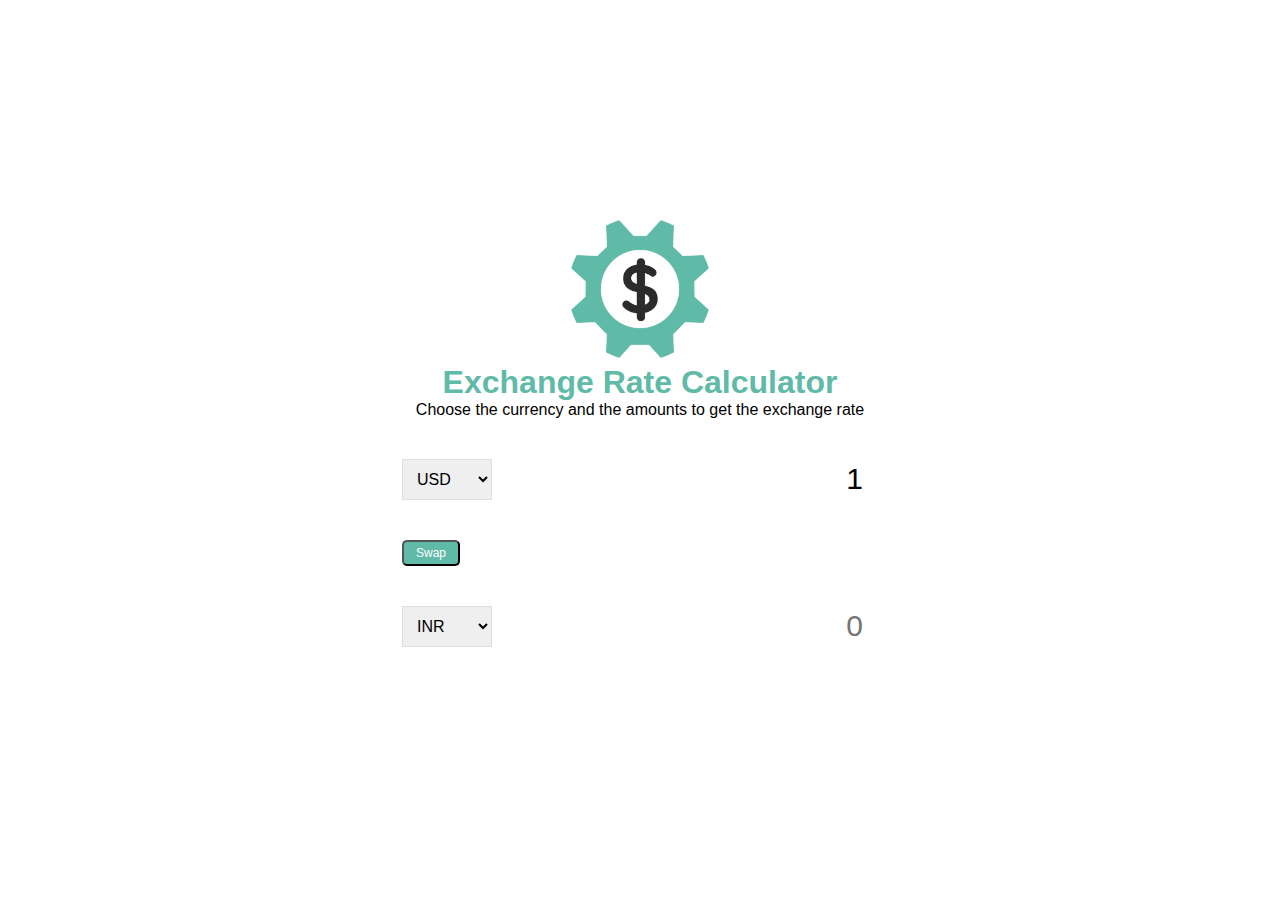
<file: 4 Exchange Rate Calculator/index.html>
<!DOCTYPE html>
<html lang="en">

<head>
    <meta charset="UTF-8">
    <meta http-equiv="X-UA-Compatible" content="IE=edge">
    <meta name="viewport" content="width=device-width, initial-scale=1.0">
    <title>Exchange Rate Calculator</title>
    <link rel="stylesheet" href="style.css">
</head>

<body>

    <img src="img/money.png" class="money-img">
    <h1>Exchange Rate Calculator</h1>
    <p>Choose the currency and the amounts to get the exchange rate</p>

    <div class="container">
        <div class="currency">
            <select id="currency-one">
                <option value="AED">AED</option>
                <option value="ARS">ARS</option>
                <option value="AUD">AUD</option>
                <option value="BGN">BGN</option>
                <option value="BRL">BRL</option>
                <option value="BSD">BSD</option>
                <option value="CAD">CAD</option>
                <option value="CHF">CHF</option>
                <option value="CLP">CLP</option>
                <option value="CNY">CNY</option>
                <option value="COP">COP</option>
                <option value="CZK">CZK</option>
                <option value="DKK">DKK</option>
                <option value="DOP">DOP</option>
                <option value="EGP">EGP</option>
                <option value="EUR">EUR</option>
                <option value="FJD">FJD</option>
                <option value="GBP">GBP</option>
                <option value="GTQ">GTQ</option>
                <option value="HKD">HKD</option>
                <option value="HRK">HRK</option>
                <option value="HUF">HUF</option>
                <option value="IDR">IDR</option>
                <option value="ILS">ILS</option>
                <option value="INR">INR</option>
                <option value="ISK">ISK</option>
                <option value="JPY">JPY</option>
                <option value="KRW">KRW</option>
                <option value="KZT">KZT</option>
                <option value="MXN">MXN</option>
                <option value="MYR">MYR</option>
                <option value="NOK">NOK</option>
                <option value="NZD">NZD</option>
                <option value="PAB">PAB</option>
                <option value="PEN">PEN</option>
                <option value="PHP">PHP</option>
                <option value="PKR">PKR</option>
                <option value="PLN">PLN</option>
                <option value="PYG">PYG</option>
                <option value="RON">RON</option>
                <option value="RUB">RUB</option>
                <option value="SAR">SAR</option>
                <option value="SEK">SEK</option>
                <option value="SGD">SGD</option>
                <option value="THB">THB</option>
                <option value="TRY">TRY</option>
                <option value="TWD">TWD</option>
                <option value="UAH">UAH</option>
                <option value="USD" selected>USD</option>
                <option value="UYU">UYU</option>
                <option value="VND">VND</option>
                <option value="ZAR">ZAR</option>
            </select>
            <input type="number" id="amount-one" placeholder="0" value="1">
        </div>

        <!-- For Swap -->
        <div class="swap-rate-container">
            <button class="btn" id="swap">
                Swap
            </button>
            <div class="rate" id="rate"></div>
        </div>

        <div class="currency">
            <select id="currency-two">
                <option value="AED">AED</option>
                <option value="ARS">ARS</option>
                <option value="AUD">AUD</option>
                <option value="BGN">BGN</option>
                <option value="BRL">BRL</option>
                <option value="BSD">BSD</option>
                <option value="CAD">CAD</option>
                <option value="CHF">CHF</option>
                <option value="CLP">CLP</option>
                <option value="CNY">CNY</option>
                <option value="COP">COP</option>
                <option value="CZK">CZK</option>
                <option value="DKK">DKK</option>
                <option value="DOP">DOP</option>
                <option value="EGP">EGP</option>
                <option value="EUR">EUR</option>
                <option value="FJD">FJD</option>
                <option value="GBP">GBP</option>
                <option value="GTQ">GTQ</option>
                <option value="HKD">HKD</option>
                <option value="HRK">HRK</option>
                <option value="HUF">HUF</option>
                <option value="IDR">IDR</option>
                <option value="ILS">ILS</option>
                <option value="INR" selected>INR</option>
                <option value="ISK">ISK</option>
                <option value="JPY">JPY</option>
                <option value="KRW">KRW</option>
                <option value="KZT">KZT</option>
                <option value="MXN">MXN</option>
                <option value="MYR">MYR</option>
                <option value="NOK">NOK</option>
                <option value="NZD">NZD</option>
                <option value="PAB">PAB</option>
                <option value="PEN">PEN</option>
                <option value="PHP">PHP</option>
                <option value="PKR">PKR</option>
                <option value="PLN">PLN</option>
                <option value="PYG">PYG</option>
                <option value="RON">RON</option>
                <option value="RUB">RUB</option>
                <option value="SAR">SAR</option>
                <option value="SEK">SEK</option>
                <option value="SGD">SGD</option>
                <option value="THB">THB</option>
                <option value="TRY">TRY</option>
                <option value="TWD">TWD</option>
                <option value="UAH">UAH</option>
                <option value="USD">USD</option>
                <option value="UYU">UYU</option>
                <option value="VND">VND</option>
                <option value="ZAR">ZAR</option>
            </select>
            <input type="number" id="amount-two" placeholder="0">
        </div>
    </div>

    <script src="script.js"></script>

</body>

</html>
</file>
<file: 4 Exchange Rate Calculator/style.css>
* {
    margin: 0;
    padding: 0;
    box-sizing: border-box;
}

:root {
    --primary-color: #5fbaa7;
}

body {
    font-family: Arial, Helvetica, sans-serif;

    display: flex;
    flex-direction: column;
    justify-content: center;
    height: 100vh;
    align-items: center;
}

h1 {
   color: var(--primary-color); 
}

.money-img {
    width: 150px;
}

/* button */
.btn {
    color: #fff;
    background-color: var(--primary-color);
    cursor: pointer;
    border-radius: 5px;
    font-size: 12px;
    padding: 4px 12px;
}

/* currency */
.currency {
    /* background-color: rgb(179, 226, 228); */
    padding: 40px 0;
    display: flex;
    align-items: center;
    justify-content: space-between;
}

.currency select {
    padding: 10px 20px 10px 10px;
    border: 1px solid #dedede;
    font-size: 16px;;
}

.currency input {
    border: 0;
    background: transparent;
    font-size: 30px;
    text-align: right;
}

.swap-rate-container {
    display: flex;
    align-items: center;
    justify-content: space-between;

}

.rate {
    color: var(--primary-color);
    font-size: 14px;
    padding: 0 10px;
    border: 1px solid #fff;  
}

select:focus,
input:focus,
button:focus {
    outline: 0;
}
</file>
